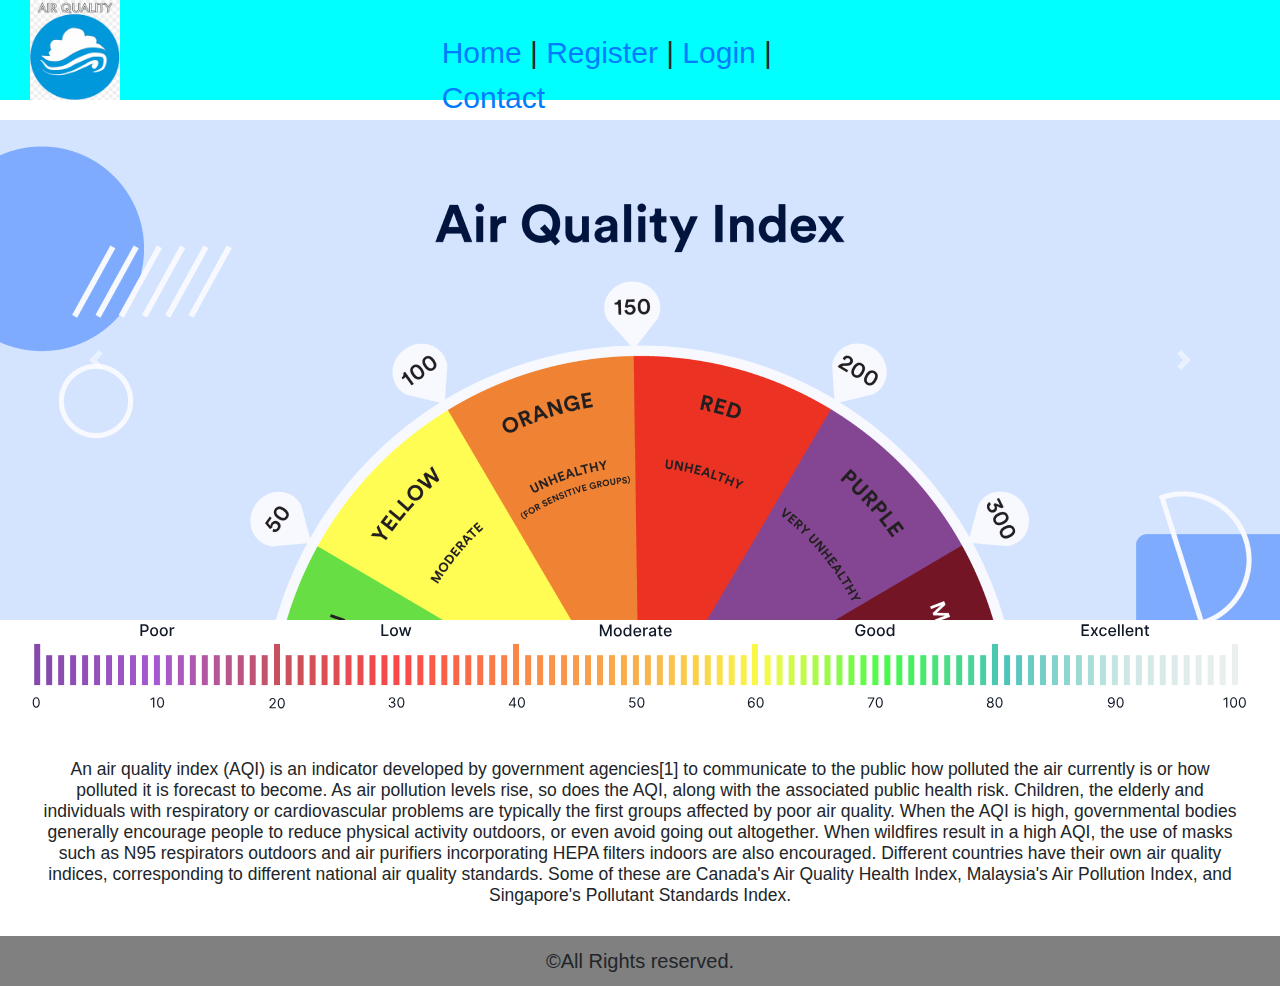
<file: Flask_App/templates/index.html>
<!DOCTYpe html>
<html>

<head>
	<!-- Latest compiled and minified CSS -->
	<link rel="stylesheet" href="https://maxcdn.bootstrapcdn.com/bootstrap/3.4.1/css/bootstrap.min.css">
	<link rel="stylesheet" href="https://cdn.jsdelivr.net/npm/bootstrap@4.0.0/dist/css/bootstrap.min.css" integrity="sha384-Gn5384xqQ1aoWXA+058RXPxPg6fy4IWvTNh0E263XmFcJlSAwiGgFAW/dAiS6JXm" crossorigin="anonymous">


	<script src="https://code.jquery.com/jquery-3.2.1.slim.min.js" integrity="sha384-KJ3o2DKtIkvYIK3UENzmM7KCkRr/rE9/Qpg6aAZGJwFDMVNA/GpGFF93hXpG5KkN" crossorigin="anonymous"></script>
	<script src="https://cdn.jsdelivr.net/npm/popper.js@1.12.9/dist/umd/popper.min.js" integrity="sha384-ApNbgh9B+Y1QKtv3Rn7W3mgPxhU9K/ScQsAP7hUibX39j7fakFPskvXusvfa0b4Q" crossorigin="anonymous"></script>
	<script src="https://cdn.jsdelivr.net/npm/bootstrap@4.0.0/dist/js/bootstrap.min.js" integrity="sha384-JZR6Spejh4U02d8jOt6vLEHfe/JQGiRRSQQxSfFWpi1MquVdAyjUar5+76PVCmYl" crossorigin="anonymous"></script>

	<style>
		.homeimg {
			height: 550px;
		}
		.info-img{
  display: block;
  margin-left: auto;
  margin-right: auto;
		}

		h3{
			text-align: center;
			margin: 30px 40px;
		}

	</style>
	<link rel="stylesheet" href="../static/css/styles.css" />
</head>

<body>
	<div>
		<div id="header" style="min-height:100px; background-color: aqua;">
			<div id="logo" class="col-lg-2">
				<img src="../static/images/logo.png" class="col-lg-12" style="height:100px; width: 120px; mix-blend-mode:initial;" />
			</div>

			<div id="empty" class="col-lg-2">
			</div>


			<div id="menu" class="col-lg-4" style="padding-top:30px;font-size:30px;">
				<a href="index">Home</a> | <a href="register">Register</a> | <a href="login">Login</a> | <a href="contact">Contact</a>
			</div>
		</div>
		<div>
			<!-- <img src="../static/images/homepage.jpg" alt="image"> -->
			<div id="carouselExampleControls" class="carousel slide" data-ride="carousel">
				<div class="carousel-inner" style=" max-height:500px !important;">
					<div class="carousel-item active">
						<img class="d-block w-100" src="../static/images/Air1.webp" alt="First slide">
					</div>
					<div class="carousel-item">
						<img class="d-block w-100" src="../static/images/Air2.jpeg" alt="Second slide">
					</div>
					<div class="carousel-item">
						<img class="d-block w-100" src="../static/images/Air3.jpeg" alt="Third slide">
					</div>
				</div>
				<a class="carousel-control-prev" href="#carouselExampleControls" role="button" data-slide="prev">
					<span class="carousel-control-prev-icon" aria-hidden="true"></span>
					<span class="sr-only">Previous</span>
				</a>
				<a class="carousel-control-next" href="#carouselExampleControls" role="button" data-slide="next">
					<span class="carousel-control-next-icon" aria-hidden="true"></span>
					<span class="sr-only">Next</span>
				</a>
			</div>
		</div>
		<div class="info">
			<img src="../static/images/Air4.svg" alt="" class="info-img"><br>
			<h3>An air quality index (AQI) is an indicator developed by government agencies[1] to communicate to the public how polluted the air currently is or how polluted it is forecast to become. As air pollution levels rise, so does the AQI,
				along with the associated public health risk. Children, the elderly and individuals with respiratory or cardiovascular problems are typically the first groups affected by poor air quality. When the AQI is high, governmental bodies generally
				encourage people to reduce physical activity outdoors, or even avoid going out altogether. When wildfires result in a high AQI, the use of masks such as N95 respirators outdoors and air purifiers incorporating HEPA filters indoors are also
				encouraged.

				Different countries have their own air quality indices, corresponding to different national air quality standards. Some of these are Canada's Air Quality Health Index, Malaysia's Air Pollution Index, and Singapore's Pollutant Standards Index.
			</h3>
		</div>

		<div id="pagefooter" class="footer">
			©All Rights reserved.
		</div>
	</div>
</body>

</html>
</file>
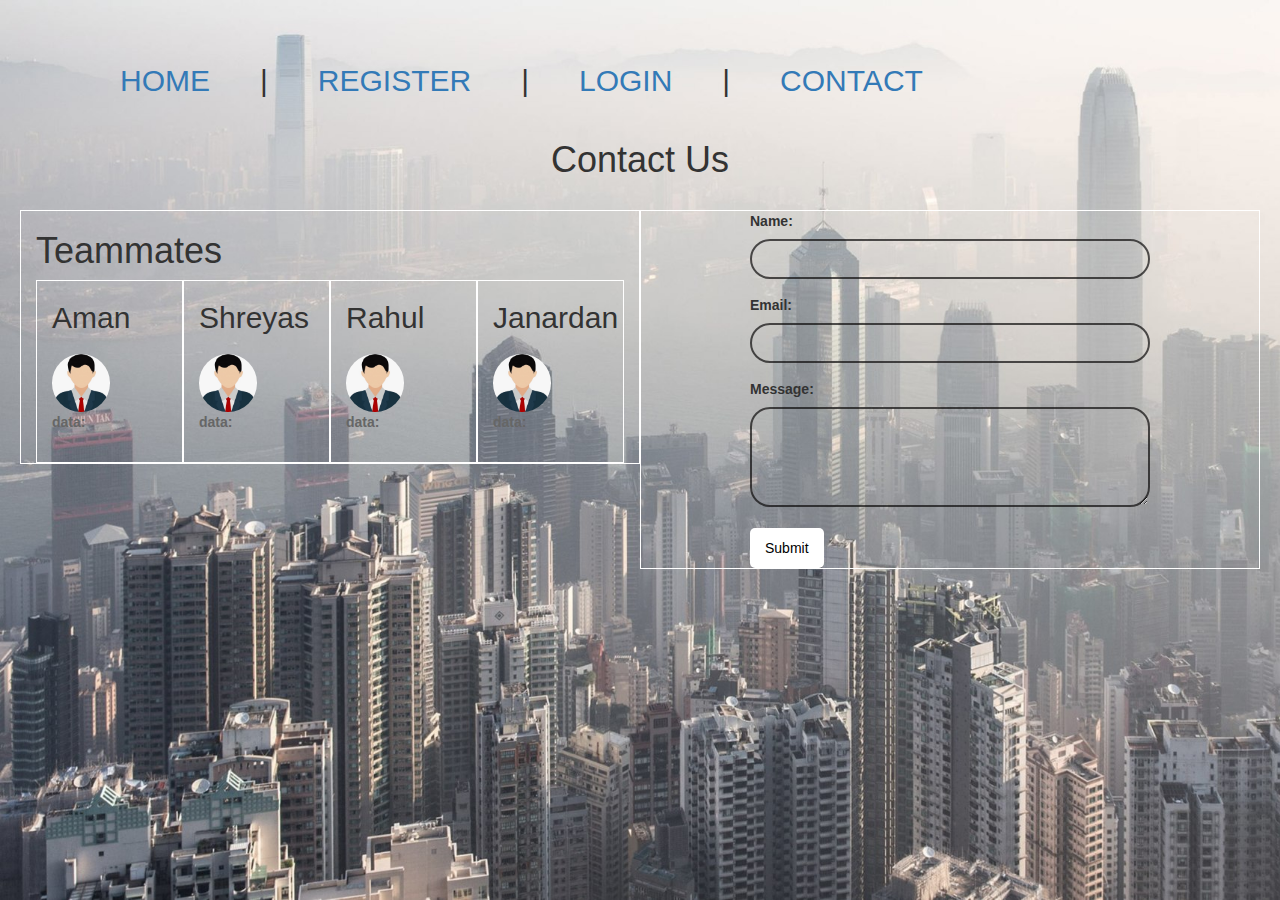
<file: Flask_App/templates/contact.html>
<!DOCTYPE html>
<html lang="en" dir="ltr">

<head>
  <meta charset="utf-8">
  <title>Contact us</title>
  <!-- Latest compiled and minified CSS -->
  <link rel="stylesheet" href="https://maxcdn.bootstrapcdn.com/bootstrap/3.4.1/css/bootstrap.min.css">

  <!-- jQuery library -->
  <script src="https://ajax.googleapis.com/ajax/libs/jquery/3.7.1/jquery.min.js"></script>

  <!-- Latest compiled JavaScript -->
  <script src="https://maxcdn.bootstrapcdn.com/bootstrap/3.4.1/js/bootstrap.min.js"></script>

  <link rel="stylesheet" href="../static/css/styles.css" />

  <style>
    body {
      font-family: Arial, sans-serif;
      margin: 20px;
      background:url("../static/images/login-bg.png");
      background-repeat: no-repeat;
      background-attachment: fixed;
      background-size: cover;
    }

    form {
      max-width: 400px;
      margin: auto;
    }

    label {
      display: block;
      margin-bottom: 8px;
    }

    input,
    textarea {
      width: 100%;
      padding: 8px;
      margin-bottom: 16px;
      box-sizing: border-box;
    }

    button {
      background-color: white;
      color: black;
      padding: 10px 15px;
      border: none;
      border-radius: 5px;
      cursor: pointer;
    }

    section {
      margin-bottom: 30px;
    }

    h2 {
      color: #333;
    }

    p {
      color: #666;
    }

    img {
      max-width: 100%;
      height: auto;
      border-radius: 50%;
      margin-top: 10px;
    }
    #name{
      border: 2px solid hsla(0, 4%, 5%, 0.7);
      background:none;
      border-radius: 2rem;
    }
    div#menu{ 
  padding-top:40px;
  
  font-size:30px; 
  padding-right:50rem; 
  display: flex; 
  padding-inline: 5rem;
}
div#menu a{
  text-transform:uppercase;
  /* background-image:linear-gradient(45deg,rgb(6, 251, 206), rgb(0, 38, 57)); */
 padding-inline: 5rem; 
} 
div#menu a:hover {
  text-decoration: none;
  cursor: grab;
  background-color: aqua;
}
  </style>
</head>

<body>
  <div id="header" style="min-height:100px; font-size: small;">
  <div id="menu" class="col-lg-4">
    <a href="index">Home</a> | <a href="register">Register</a> | <a href="login">Login</a> | <a href="contact">Contact</a>
  </div>
</div>
  <div>

    <h1 style="text-align:center">Contact Us</h1><br>

    <div id="team" class="col-lg-6" style="border:1px solid white;">
      <h1>Teammates</h1>
      <div class="col-lg-3" style="border:1px solid white;">
        <section>
          <h2>Aman</h2>
          <img src="../static/images/dummy.jpg" alt="Founder 1" class="dummy_img" style="height:100%;width:50%;">
          <p>
            <strong>data:</strong> <br>
          </p>
        </section>
      </div>
      <div class="col-lg-3" style="border:1px solid white;">
        <section>
          <h2>Shreyas</h2>
          <img src="../static/images/dummy.jpg" alt="Founder 1" class="dummy_img" style="height:100%;width:50%;">
          <p>
            <strong>data:</strong> <br>
          </p>
        </section>
      </div>

      <div class="col-lg-3" style="border:1px solid white;">
        <section>
          <h2>Rahul</h2>
          <img src="../static/images/dummy.jpg" alt="Founder 1" class="dummy_img" style="height:100%;width:50%;">
          <p>
            <strong>data:</strong> <br>
          </p>
        </section>
      </div>
      <div class="col-lg-3" style="border:1px solid white;">
        <section>
          <h2>Janardan</h2>
          <img src="../static/images/dummy.jpg" alt="Founder 1" class="dummy_img" style="height:100%;width:50%;">
          <p>
            <strong>data:</strong> <br>
        </section>
      </div>

    </div>

    <div id="contact" class="col-lg-6" style="border:1px solid white;">

      <form action="/submit_form" method="post">
        <label for="name">Name:</label>
        <input type="text" id="name" name="name" required>

        <label for="email">Email:</label>
        <input type="email" id="name" name="email" required>

        <label for="message">Message:</label>
        <textarea id="name" name="message" rows="4" required></textarea>

        <button type="submit">Submit</button><br>
      </form>
    </div>
  </div>
</body>

</html>
</file>
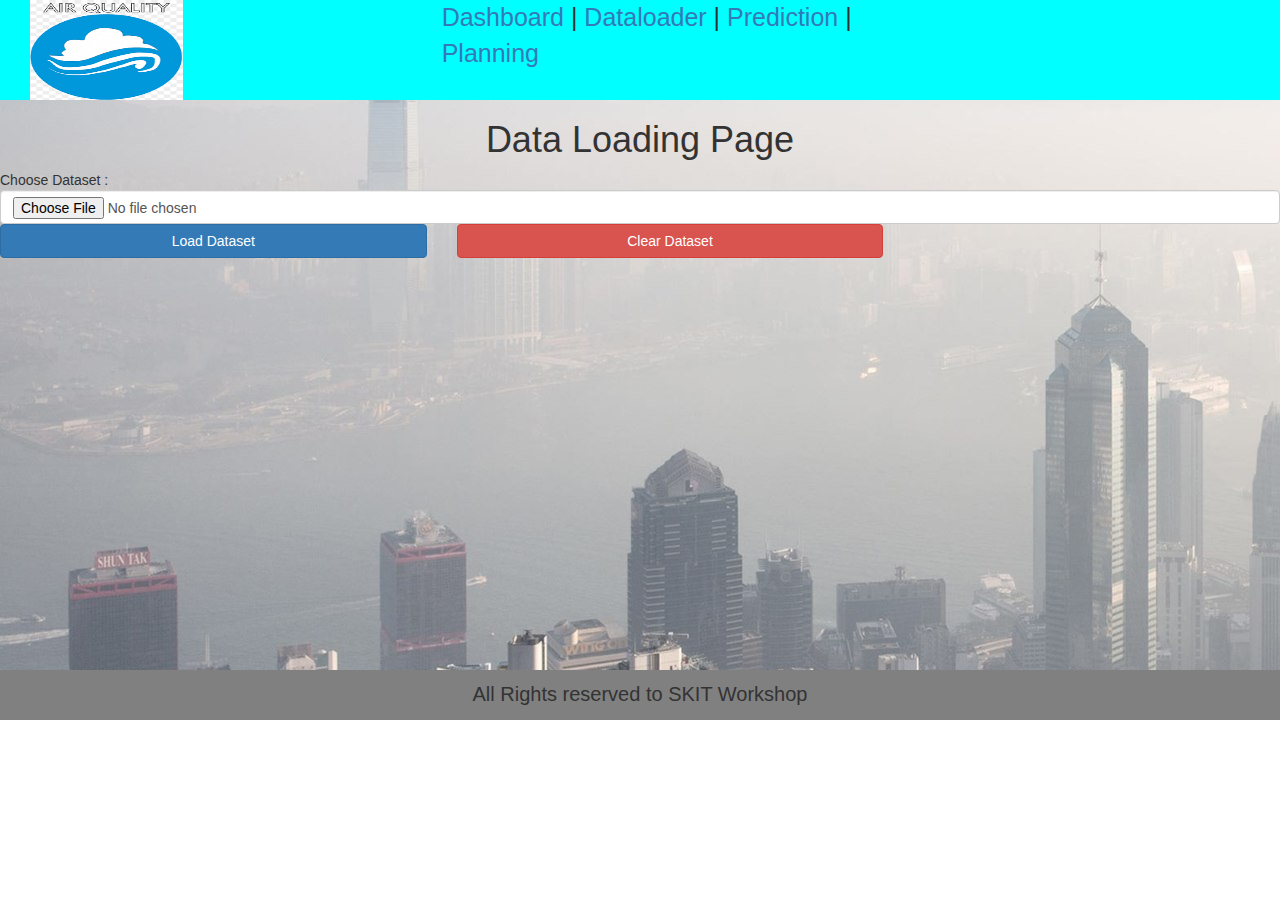
<file: Flask_App/templates/dataloader.html>
<!DOCTYpe html>
<html>
	<head>
		<!-- Latest compiled and minified CSS -->
		<link rel="stylesheet" href="https://maxcdn.bootstrapcdn.com/bootstrap/3.4.1/css/bootstrap.min.css">

		<!-- jQuery library -->
		<script src="https://ajax.googleapis.com/ajax/libs/jquery/3.7.1/jquery.min.js"></script>

		<!-- Latest compiled JavaScript -->
		<script src="https://maxcdn.bootstrapcdn.com/bootstrap/3.4.1/js/bootstrap.min.js"></script>
		<style>
			.homeimg
			{
				height:550px;
			}
		</style>
		<link rel="stylesheet" href="../static/css/styles.css" />
	</head>
	<body>
		<div id="back" style="background-image: url(../static/images/login-bg.png);">
			<div id="header" style="min-height:100px; background-color: aqua;">
				<div id="logo" class="col-lg-2">
					<img src="../static/images/logo.png" class="col-lg-12" style="height:100px;" /> 
				</div>
				
				<div id="empty" class="col-lg-2">
				</div>
				
				
				<div id="menu" class="col-lg-5" style="min-height: 100px;font-size:25px;">
					<a href="dashboard">Dashboard</a> | <a href="dataloader">Dataloader</a> | <a href="predict">Prediction</a> | <a href="planning">Planning</a>
				</div>
			</div>
			
			<div id="content" style="min-height:550px;">
				<h1 style="text-align:center;">Data Loading Page</h1>
				<form id="upload-file" method="post" enctype="multipart/form-data">
				Choose Dataset : 
				<input type="file" id="dt_file" name="dt_file" class="form-control" accept=".csv" />
				
				<input type="button" id="btn_loaddata" name="btn_loaddata" class="btn btn-primary col-lg-4" value="Load Dataset" />
				
				<input type="button" id="btn_cleardata" name="btn_cleardata" class="btn btn-danger col-lg-4" style="margin-left:30px;" value="Clear Dataset" />
				</form>
			</div>
			<div id="pagefooter" class="footer">
				All Rights reserved to SKIT Workshop
			</div>
		</div>
		<script src="https://ajax.googleapis.com/ajax/libs/jquery/3.6.0/jquery.min.js"></script>
		
		<script src="../static/js/controller.js"></script>
	</body>
</html>
</file>
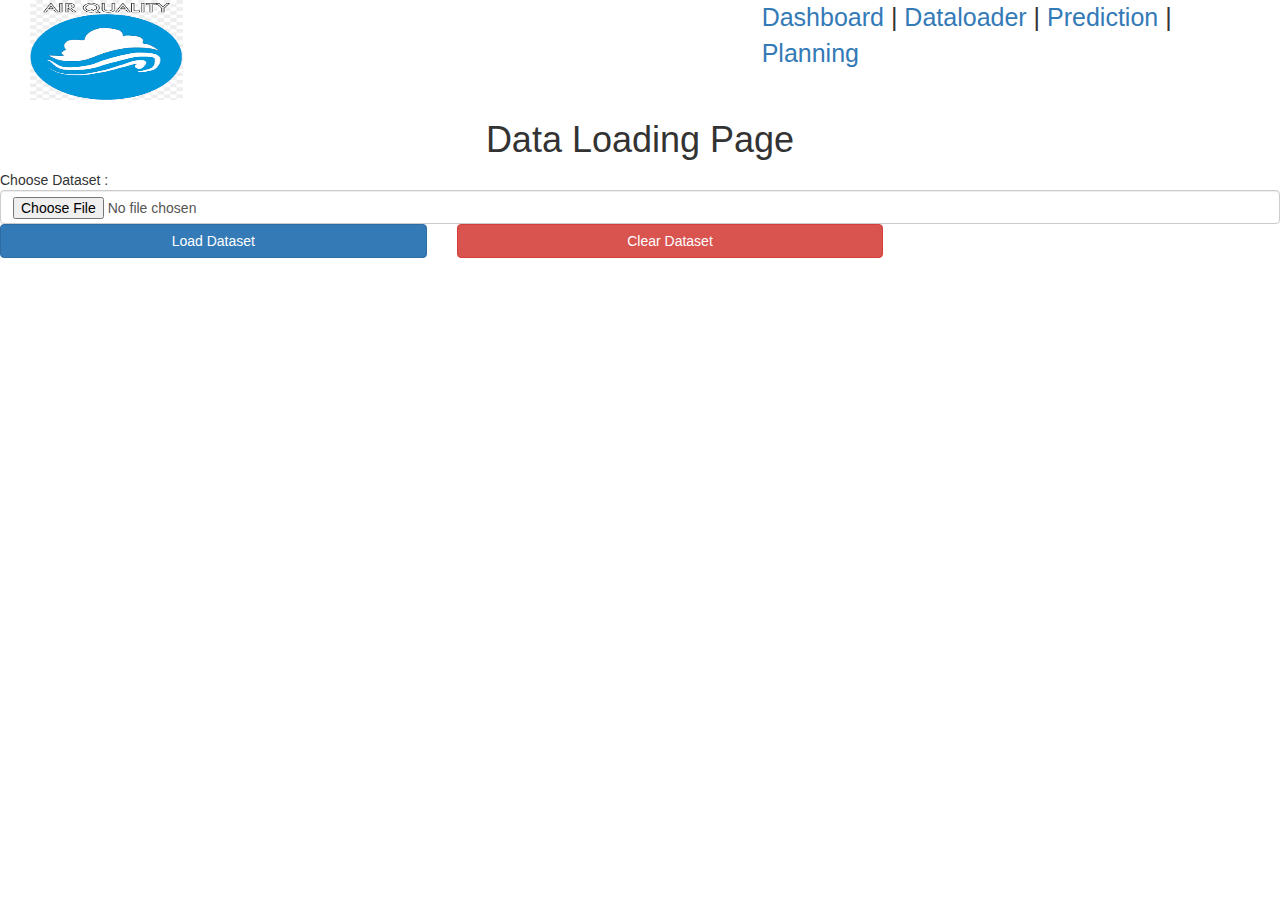
<file: Flask_App/templates/help.html>
<!DOCTYpe html>
<html>
	<head>
		<!-- Latest compiled and minified CSS -->
		<link rel="stylesheet" href="https://maxcdn.bootstrapcdn.com/bootstrap/3.4.1/css/bootstrap.min.css">

		<!-- jQuery library -->
		<script src="https://ajax.googleapis.com/ajax/libs/jquery/3.7.1/jquery.min.js"></script>

		<!-- Latest compiled JavaScript -->
		<script src="https://maxcdn.bootstrapcdn.com/bootstrap/3.4.1/js/bootstrap.min.js"></script>
		<style>
			.homeimg
			{
				height:550px;
			}
		</style>
		<link rel="stylesheet" href="../static/css/styles.css" />
	</head>
	<body>
		<div>
			<div id="header" style="min-height:100px;">
				<div id="logo" class="col-lg-2">
					<img src="../static/images/logo.png" class="col-lg-12" style="height:100px;" /> 
				</div>
				
				<div id="empty" class="col-lg-5">
				</div>
				
				
				<div id="menu" class="col-lg-5" style="min-height: 100px;font-size:25px;">
					<a href="dashboard">Dashboard</a> | <a href="dataloader">Dataloader</a> | <a href="predict">Prediction</a> | <a href="planning">Planning</a>
				</div>
			</div>
			
			<div id="content" style="min-height:550px;">
				<h1 style="text-align:center;">Data Loading Page</h1>
				<form id="upload-file" method="post" enctype="multipart/form-data">
				Choose Dataset : 
				<input type="file" id="dt_file" name="dt_file" class="form-control" accept=".csv" />
				
				<input type="button" id="btn_loaddata" name="btn_loaddata" class="btn btn-primary col-lg-4" value="Load Dataset" />
				
				<input type="button" id="btn_cleardata" name="btn_cleardata" class="btn btn-danger col-lg-4" style="margin-left:30px;" value="Clear Dataset" />
				</form>
			</div>
			
		<script src="https://ajax.googleapis.com/ajax/libs/jquery/3.6.0/jquery.min.js"></script>
		
		<script src="../static/js/controller.js"></script>
	</body>
</html>
</file>
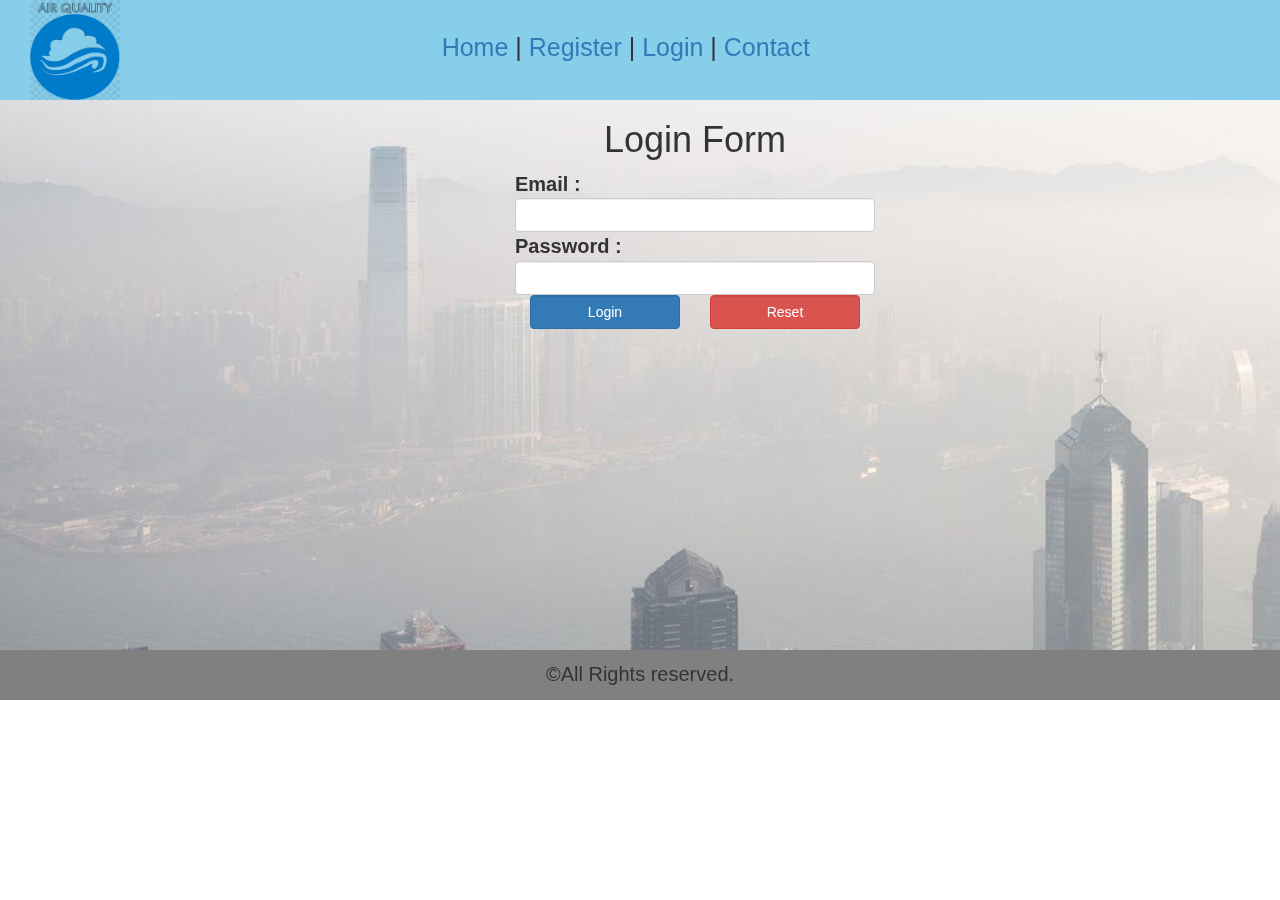
<file: Flask_App/templates/login.html>
<!DOCTYpe html>
<html>
	<head>
		<!-- Latest compiled and minified CSS -->
		<link rel="stylesheet" href="https://maxcdn.bootstrapcdn.com/bootstrap/3.4.1/css/bootstrap.min.css">

		<!-- jQuery library -->
		<script src="https://ajax.googleapis.com/ajax/libs/jquery/3.7.1/jquery.min.js"></script>

		<!-- Latest compiled JavaScript -->
		<script src="https://maxcdn.bootstrapcdn.com/bootstrap/3.4.1/js/bootstrap.min.js"></script>
		<style>
			.homeimg
			{
				height:550px;
			}
		</style>
		<link rel="stylesheet" href="../static/css/styles.css" />
	</head>
	<body>
		<div>
			<div id="header" style="min-height:100px;background-color:skyblue;">
				<div id="logo" class="col-lg-2">
					<img src="../static/images/logo.png" class="col-lg-12" style="height:100px; width: 120px; mix-blend-mode:multiply;" />
				</div>

				<div id="empty" class="col-lg-2">
				</div>


				<div id="menu" class="col-lg-4" style="padding-top:30px;font-size:25px;">
					<a href="index">Home</a> | <a href="register">Register</a> | <a href="login">Login</a> | <a href="contact">Contact</a>
				</div>
			</div>

			<div id="content" style="min-height:550px; background-image: url(../static/images/login-bg.png);"  >
				<!-- <div class="col-lg-6">
					<img src="../static/images/reg.png" class="col-lg-12" style="height:550px;" />
				</div> -->

				<div class="col-lg-6">
					<form>
					<div id="formdiv" style="font-weight:bolder;font-size:20px;">
						<h1 style="text-align:center;">Login Form </h1>

						<div>
							Email :
							<input type="text" class="form-control" id="email" name="email" />
						</div>

						<div>
							Password :
							<input type="password" class="form-control" id="pswd" name="pswd" />
						</div>

						<div class="col-lg-6">
							<input type="button" class="col-lg-12 btn btn-primary form-control" id="btn_accessaccount" name="btn_accessaccount" value="Login"/>
						</div>

						<div class="col-lg-6">
							<input type="reset" class="col-lg-6 btn btn-danger form-control" />
						</div>
					</div>
					</form>
				</div>
			</div>

			<div id="pagefooter" class="footer">
				©All Rights reserved.
			</div>
		</div>
		<script src="https://ajax.googleapis.com/ajax/libs/jquery/3.6.0/jquery.min.js"></script>

		<script src="../static/js/controller.js"></script>
	</body>
	<style>
	div#content{
		padding-left: 50rem;
	}

	</style>
</html>
</file>
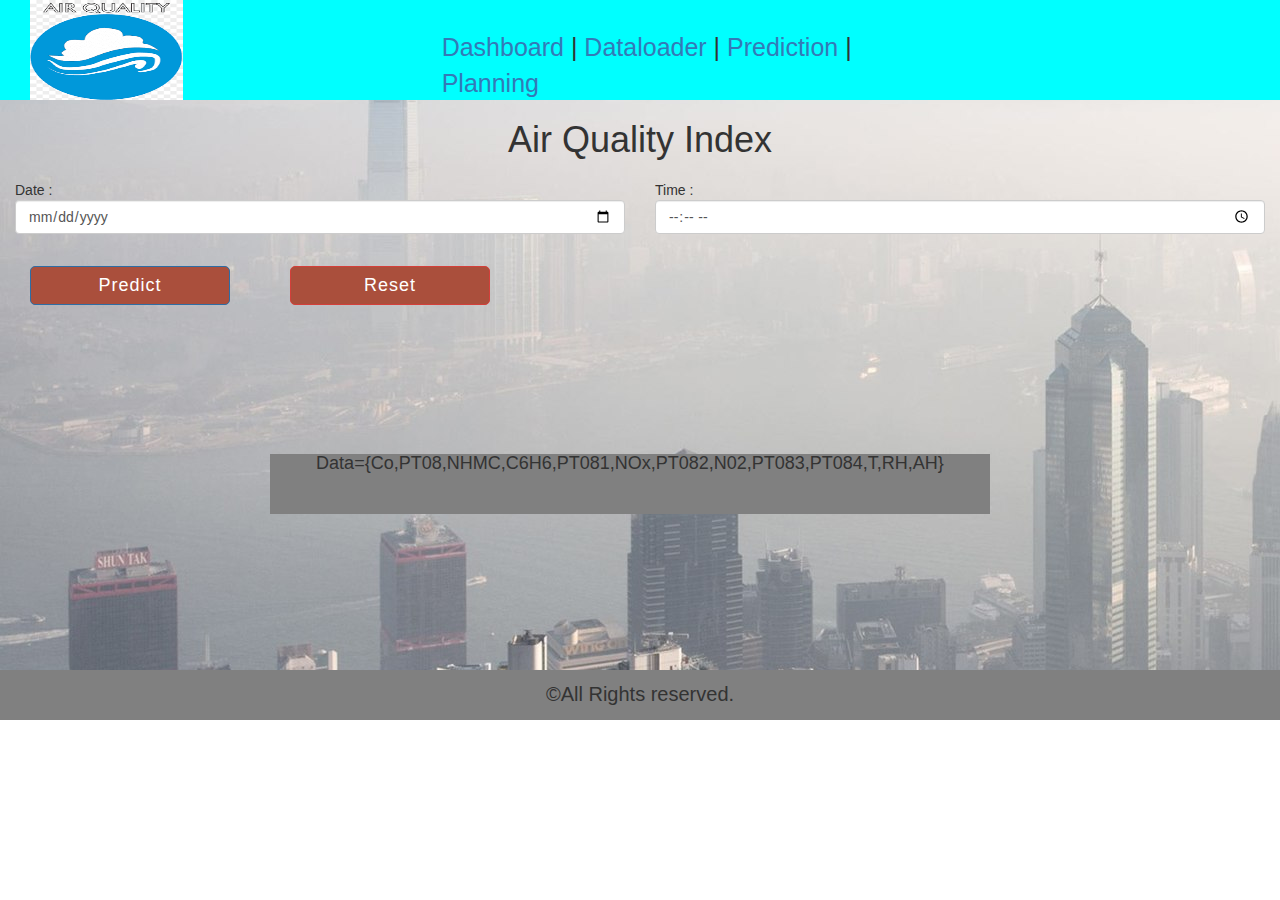
<file: Flask_App/templates/prediction.html>
<!DOCTYpe html>
<html>
	<head>
		<!-- Latest compiled and minified CSS -->
		<link rel="stylesheet" href="https://maxcdn.bootstrapcdn.com/bootstrap/3.4.1/css/bootstrap.min.css">

		<!-- jQuery library -->
		<script src="https://ajax.googleapis.com/ajax/libs/jquery/3.7.1/jquery.min.js"></script>

		<!-- Latest compiled JavaScript -->
		<script src="https://maxcdn.bootstrapcdn.com/bootstrap/3.4.1/js/bootstrap.min.js"></script>
		<style>
			.homeimg
			{
				height:550px;
			}
			.container  {
				max-width: 700px;
				width: 100%;
				background-color: #fff;
				padding: 25px 30px;
				border-radius: 5px;
				box-shadow: 0 5px 10px rgba(0,0,0,0.15);
				font-size: 25px;
				font-weight: 500;
				position: relative;
			  }
			  .title{
				font-size: 35px;
				font-weight: 700;
				position: relative;
			  }

			  .content  .user-details{
				display: flex;
				flex-wrap: wrap;
				justify-content: space-between;
				margin: 20px 0 12px 0;
			  }
			   .user-details  .input-box{
				margin-bottom: 15px;
				width: calc(50% - 20px);
			  }

			  .user-details .input-box input{
				height: 45px;
				width: 100%;
				font-size: 16px;
				border-radius: 5px;
				padding-left: 15px;
				border: 1px solid #ccc;
				border-bottom-width: 2px;
			  }

			   .btn-primary{

				 width: 200px;
				 border-radius: 5px;
				 color: #fff;
				 font-size: 18px;
				 font-weight: 500;
				 letter-spacing: 1px;
				 cursor: pointer;
				 background-color:#aa4f3c ;
				 margin-right:10px;
			   }
			   .btn-danger{
				width:200px;
				border-radius: 5px;
				color: #fff;
				font-size: 18px;
				font-weight: 500;
				letter-spacing: 1px;
				cursor: pointer;
				background-color:#aa4f3c ;
			  }

		</style>
		<link rel="stylesheet" href="../static/css/styles.css" />
	</head>
	<body>
		<div id="back" style="background-image:url(../static/images/login-bg.png);">
			<div id="header" style="min-height:100px;background-color:aqua;">
				<div id="logo" class="col-lg-2">
					<img src="../static/images/logo.png" class="col-lg-12" style="height:100px;" />
				</div>

				<div id="empty" class="col-lg-2">
				</div>


				<div id="menu" class="col-lg-5" style="padding-top:30px;font-size:25px;">
					<a href="dashboard">Dashboard</a> | <a href="dataloader">Dataloader</a> | <a href="predict">Prediction</a> | <a href="planning">Planning</a>
				</div>
			</div>

			<div id="content" style="min-height:550px;">
				<h1 style="text-align:center;">Air Quality Index</h1>
				<div class="content">
					<form >
						<div class="user-details">
							<div class="col-lg-6">
								Date :
								<input type="date" class="form-control" placeholder="enter your name" id="date" /></br>
							</div>
							<div class="col-lg-6">
								Time :
								<input type="time" class="form-control" placeholder="enter your Age" id="time" /></br>
							</div>
<!--
							<div class="col-lg-6">
								NOx :
								<input type="text" class="form-control" placeholder="enter your Cholestrol levels" /></br>
							</div>
							<div class="col-lg-6">
								Co :
								<input type="text" class="form-control" placeholder="enter your ECG levels" /></br>
							</div>
							<div class="col-lg-6">
								PT08 :
								<input type="text" class="form-control" placeholder="enter your BP levels" /></br>
							</div>
							<div class="col-lg-6">
								C6H6 :
								<input type="text" class="form-control" placeholder="enter your Cholestrol levels" /></br>
							</div> -->
						</div>
						<div class="button">
						  <button type="button" class="btn btn-primary col-lg-3" style="margin-left:30px" id="predict">Predict</button>
						  <button type="reset" class="btn btn-danger col-lg-3" style="margin-left:50px">Reset</button>
						</div>



					</form>
					<!-- Assuming you have a div element with id 'resultDiv' where you want to display the data -->
	 					<div id="resultDiv1" style="min-height:60px;background-color:gray;margin-top: 200px;margin-left: 270px;margin-right: 290px;
						 font-size: medium;text-align:center;" >
						 <h4>Data={Co,PT08,NHMC,C6H6,PT081,NOx,PT082,N02,PT083,PT084,T,RH,AH}</h4>
						 <div id="resultDiv" ></div>
						</div>
					</div>


			</div>

			<div id="pagefooter" class="footer col-lg-12">
				©All Rights reserved.
			</div>
		</div>
		<script src="https://ajax.googleapis.com/ajax/libs/jquery/3.6.0/jquery.min.js"></script>

		<script src="../static/js/prediction.js"></script>
	</body>
</html>
</file>
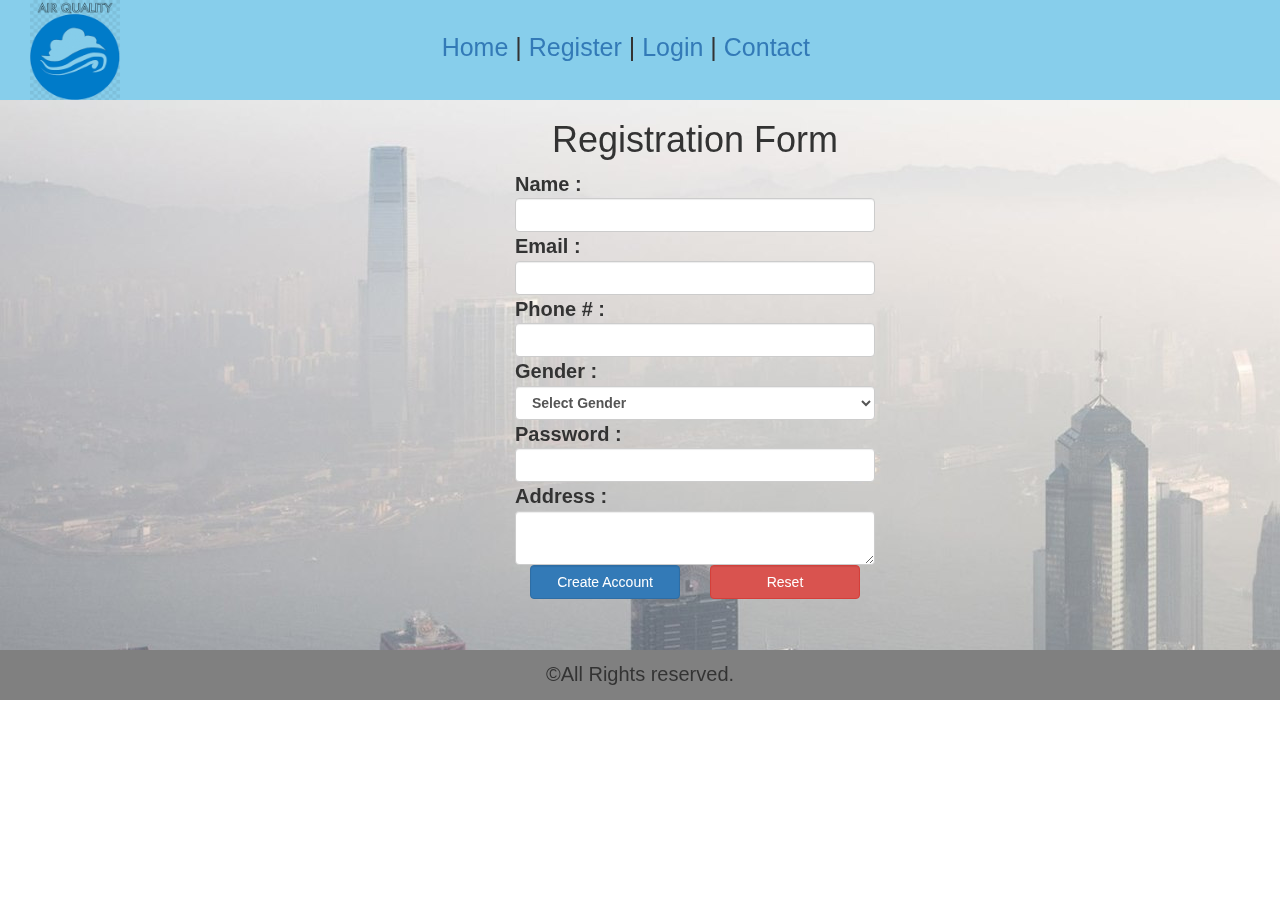
<file: Flask_App/templates/register.html>
<!DOCTYpe html>
<html>
	<head>
		<!-- Latest compiled and minified CSS -->
		<link rel="stylesheet" href="https://maxcdn.bootstrapcdn.com/bootstrap/3.4.1/css/bootstrap.min.css">

		<!-- jQuery library -->
		<script src="https://ajax.googleapis.com/ajax/libs/jquery/3.7.1/jquery.min.js"></script>

		<!-- Latest compiled JavaScript -->
		<script src="https://maxcdn.bootstrapcdn.com/bootstrap/3.4.1/js/bootstrap.min.js"></script>
		<style>
			.homeimg
			{
				height:550px;
			}
		</style>
		<link rel="stylesheet" href="../static/css/styles.css" />
	</head>
	<body>
		<div>
			<div id="header" style="min-height:100px;background-color:skyblue;">
				<div id="logo" class="col-lg-2">
					<img src="../static/images/logo.png" class="col-lg-12" style="height:100px; width: 120px; mix-blend-mode:multiply;" />
				</div>

				<div id="empty" class="col-lg-2">
				</div>


				<div id="menu" class="col-lg-4" style="padding-top:30px;font-size:25px;">
					<a href="index">Home</a> | <a href="register">Register</a> | <a href="login">Login</a> | <a href="contact">Contact</a>
				</div>
			</div>

			<div id="content" style="min-height:550px; background-image: url(../static/images/login-bg.png);"  >
				<!-- <div class="col-lg-6">
					<img src="../static/images/reg.png" class="col-lg-12" style="height:550px;" />
				</div> -->

				<div class="col-lg-6">
					<form>
					<div id="formdiv" style="font-weight:bolder;font-size:20px;">
						<h1 style="text-align:center;">Registration Form </h1>
						<div>
							Name :
							<input type="text" class="form-control" id="name" name="name" />
						</div>
						<div>
							Email :
							<input type="text" class="form-control" id="email" name="email" />
						</div>
						<div>
							Phone # :
							<input type="text" class="form-control" id="phone" name="phone" />
						</div>
						<div>
							Gender :
							<select class="form-control" id="gender" name="gender">
								<option>Select Gender</option>
								<option>Male</option>
								<option>Female</option>
								<option>Other</option>
							</select>
						</div>
						<div>
							Password :
							<input type="password" class="form-control" id="pswd" name="pswd" />
						</div>
						<div>
							Address :
							<textarea class="form-control" id="addr" name="addr" ></textarea>
						</div>
						<div class="col-lg-6">
							<input type="button" class="col-lg-12 btn btn-primary form-control" id="btn_createaccount" name="btn_createaccount" value="Create Account"/>
						</div>

						<div class="col-lg-6">
							<input type="reset" class="col-lg-6 btn btn-danger form-control" />
						</div>
					</div>
					</form>
				</div>
			</div>

			<div id="pagefooter" class="footer">
				©All Rights reserved.
			</div>
		</div>
		<script src="https://ajax.googleapis.com/ajax/libs/jquery/3.6.0/jquery.min.js"></script>

		<script src="../static/js/controller.js"></script>
	</body>
	<style>
	div#content{
		padding-left: 50rem;
	}

	</style>
</html>
</file>
<file: Flask_App/static/css/styles.css>
.footer
{
	background-color:grey;
	height:50px;
	text-align:center;
	padding-top:10px;
	font-size:20px;
}

body{
	/* background-image: url('../images/login-bg.png') ; */
	background-color: white;
	background-position: absolute;
	background-repeat: no-repeat;
}
/* div#images{
	height: 100px;
	width: 100px;
} */
</file>
